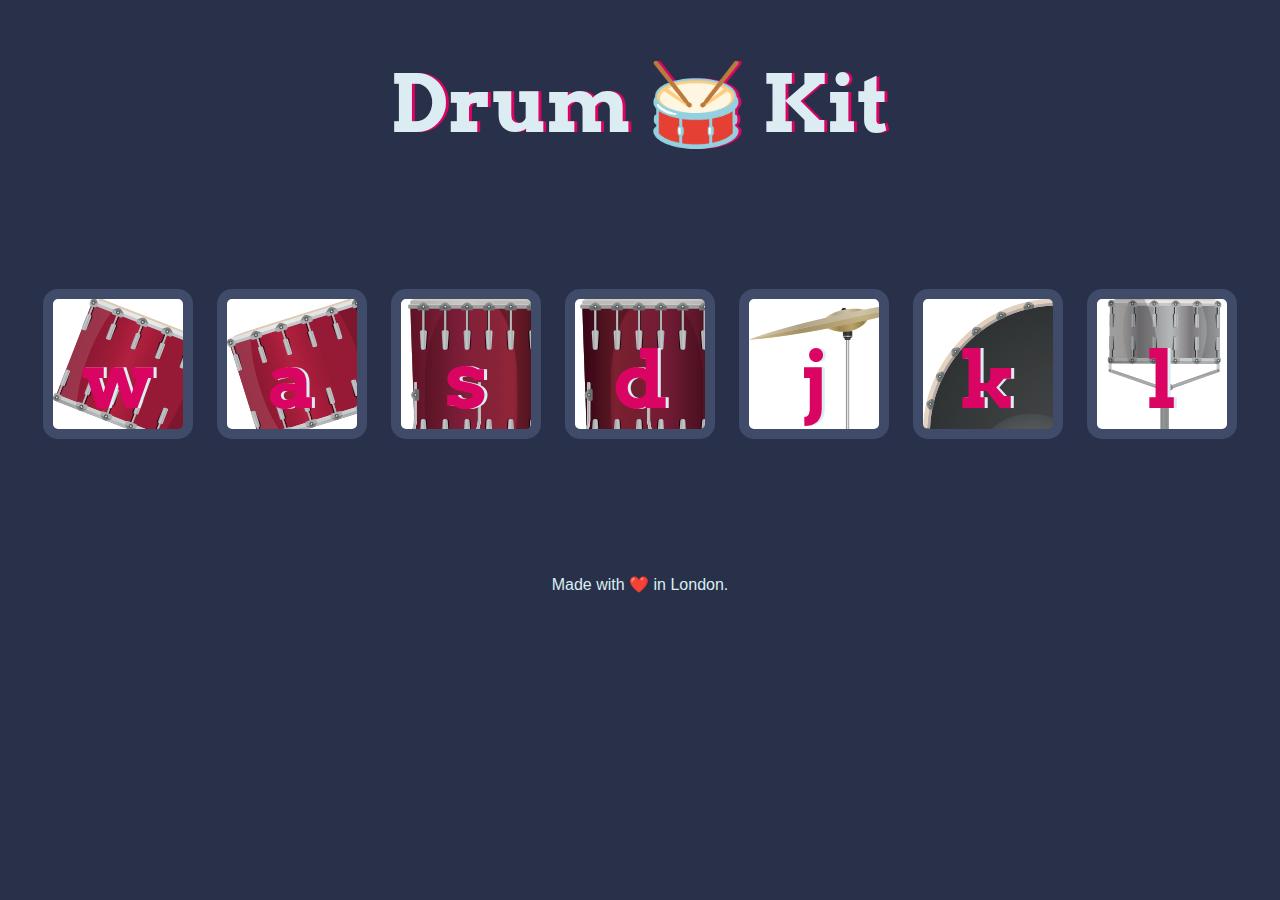
<file: Drum Kit/index.html>
<!DOCTYPE html>
<html lang="en" dir="ltr">

<head>
  <meta charset="utf-8">
  <title>Drum Kit</title>
  <link rel="stylesheet" href="styles.css">
  <link href="https://fonts.googleapis.com/css?family=Arvo" rel="stylesheet">
</head>

<body>

  <h1 id="title">Drum 🥁 Kit</h1>
  <div class="set">
    <button class="w drum">w</button>
    <button class="a drum">a</button>
    <button class="s drum">s</button>
    <button class="d drum">d</button>
    <button class="j drum">j</button>
    <button class="k drum">k</button>
    <button class="l drum">l</button>
  </div>


  <footer>
    Made with ❤️ in London.
  </footer>

  <script src="index.js"></script>
</body>

</html>
</file>
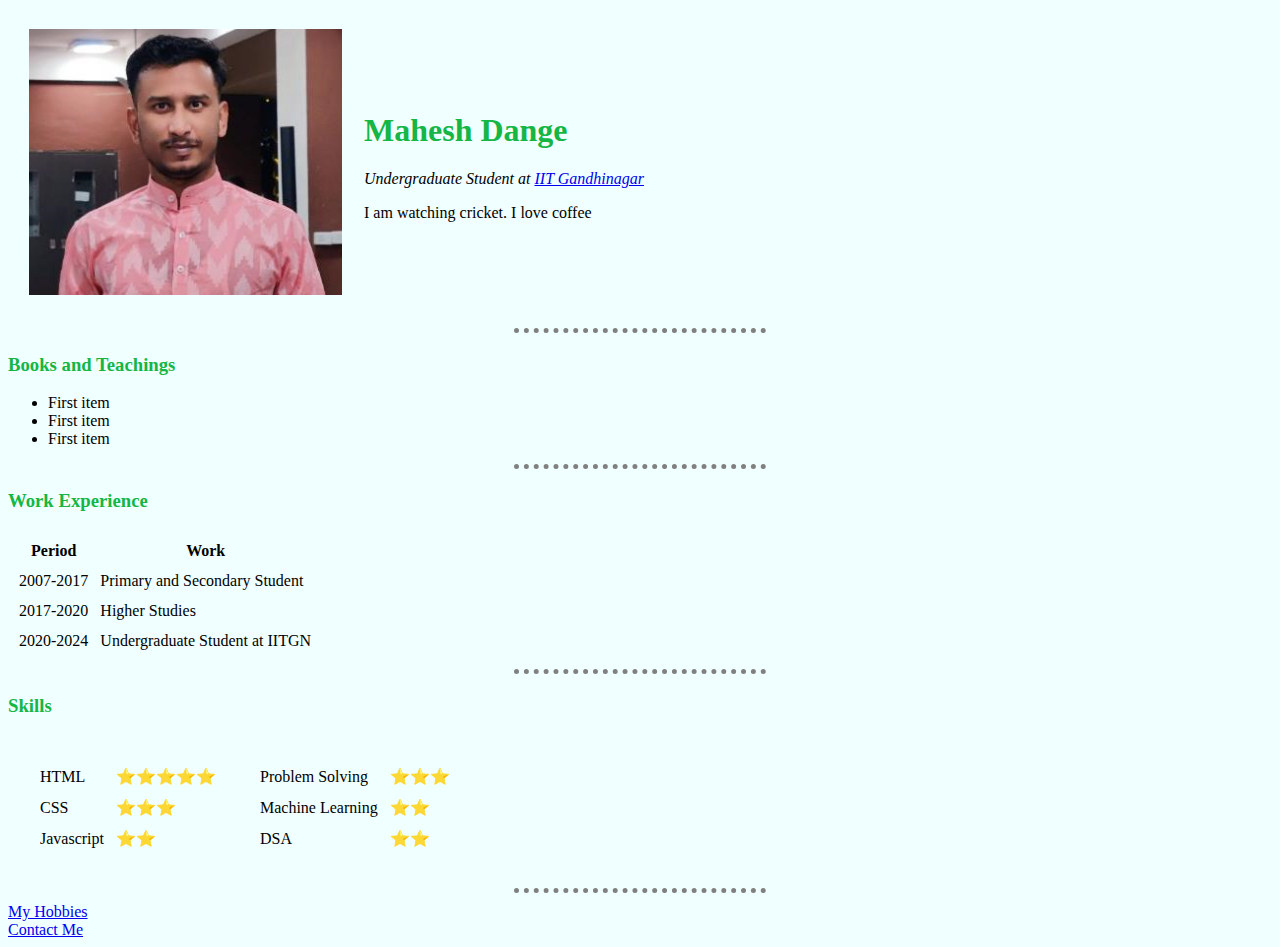
<file: HTML- Personal Site/index.html>
<!DOCTYPE html>
<html lang="en">
<head>
    <meta charset="UTF-8">
    <meta http-equiv="X-UA-Compatible" content="IE=edge">
    <meta name="viewport" content="width=device-width, initial-scale=1.0">
    <title>Mahesh Personal Site</title>
    <link rel="stylesheet" href="css/styles.css">
</head>
<body>
    <table cellspacing="20">
        <tr>
            <td><img src="Images/Msd.png" alt="My Pic"></td>
            <td><h1> Mahesh Dange </h1>
                <p> <em>Undergraduate Student at <a href="https://iitgn.ac.in/">IIT Gandhinagar</a> </em></p>
                <p> I am watching cricket. I love coffee </p></td>
        </tr>
    </table>

    <hr>
    <h3>Books and Teachings</h3>
    <ul>
        <li>First item</li>
        <li>First item</li>
        <li>First item</li>
    </ul>
    <hr>
    <h3>Work Experience</h3>
    <table cellspacing="10">
        <thead>
            <tr>
                <th>Period</th>
                <th>Work</th>
            </tr>
        </thead>

        <tbody>
            <tr>
                <td>2007-2017</td>
                <td>Primary and Secondary Student</td>
            </tr>
            <tr>
                <td>2017-2020</td>
                <td>Higher Studies</td>
            </tr>
            <tr>
                <td>2020-2024</td>
                <td>Undergraduate Student at IITGN</td>
            </tr>

        </tbody>
    </table>
    <hr>

    <h3>Skills</h3>
    <table cellspacing="20">
        <tr>
            <td><table cellspacing="10">
                <tr>
                    <td>HTML</td>
                    <td>⭐⭐⭐⭐⭐</td>
                </tr>
                <tr>
                    <td>CSS</td>
                    <td>⭐⭐⭐</td>
                </tr>
                <tr>
                    <td>Javascript</td>
                    <td>⭐⭐</td>
                </tr>
            </table></td>
            <td><table cellspacing="10">
                <tr>
                    <td>Problem Solving</td>
                    <td>⭐⭐⭐</td>
                </tr>
                <tr>
                    <td>Machine Learning</td>
                    <td>⭐⭐</td>
                </tr>
                <tr>
                    <td>DSA</td>
                    <td>⭐⭐</td>
                </tr>
            </table></td>
        </tr>
    </table>
    
    

<hr>
    <a href="hobbies.html">My Hobbies</a>
    <br>
    <a href="contact-me.html">Contact Me</a>
    

</body>
</html>
</file>
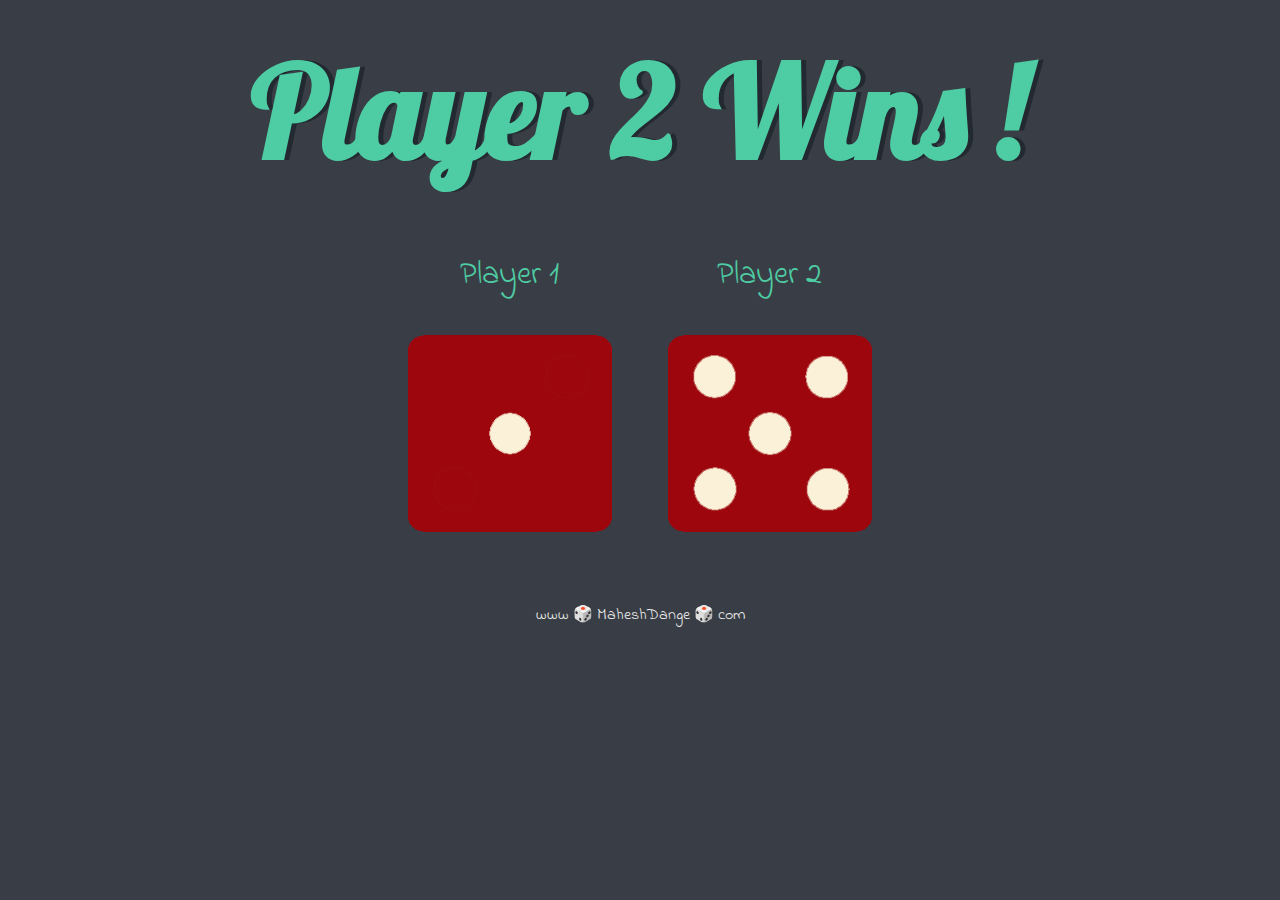
<file: Dicee Challenge/dicee.html>
<!DOCTYPE html>
<html lang="en" dir="ltr">
  <head>
    <meta charset="utf-8">
    <title>Dicee</title>
    <link rel="stylesheet" href="styles.css">
    <link href="https://fonts.googleapis.com/css?family=Indie+Flower|Lobster" rel="stylesheet">

  </head>
  <body>

    <div class="container">
      <h1>Refresh Me</h1>

      <div class="dice">
        <p>Player 1</p>
        <img class="img1" src="images/dice6.png">
      </div>

      <div class="dice">
        <p>Player 2</p>
        <img class="img2" src="images/dice6.png">
      </div>
    </div>

  <script src="index.js"></script>
  </body>

  <footer>
    www 🎲 MaheshDange 🎲 com
  </footer>

</html>
</file>
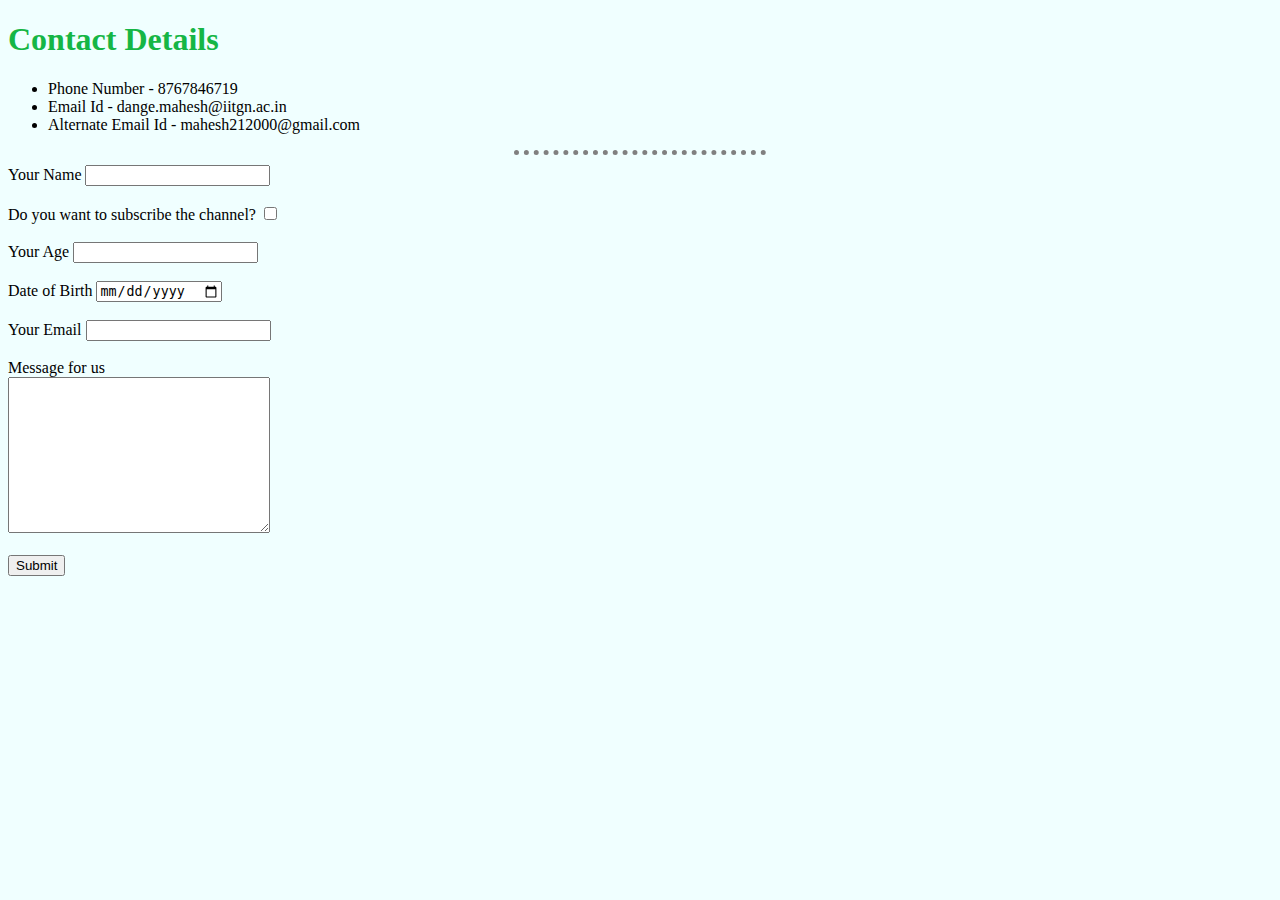
<file: HTML- Personal Site/contact-me.html>
<!DOCTYPE html>
<html lang="en">
<head>
    <meta charset="UTF-8">
    <meta http-equiv="X-UA-Compatible" content="IE=edge">
    <meta name="viewport" content="width=device-width, initial-scale=1.0">
    <title>Contact Me</title>
    <link rel="stylesheet" href="css/styles.css">
</head>
<body>
    <h1>Contact Details</h1>
    <ul>
        <li>Phone Number - 8767846719</li>
        <li>Email Id - dange.mahesh@iitgn.ac.in</li>
        <li>Alternate Email Id - mahesh212000@gmail.com</li>
    </ul>
    <hr>

    <form action="mailto:maheshd212000@gmail.com"  method="post" enctype="text/plain">
        <label for="name"> Your Name</label>
        <input type="text" name="yourName" id=""><br><br>
        <label for="name"> Do you want to subscribe the channel?</label>
        <input type="checkbox" name="yes/no" id=""><br><br>
        <label for="Number"> Your Age</label>
        <input type="number" name="yourAge" id=""><br><br>
        <label for="name"> Date of Birth</label>
        <input type="date" name="yourDOB" id=""><br><br>
        <label for="name"> Your Email</label>
        <input type="email" name="yourEmail" id=""><br><br>
        <label for="name"> Message for us</label><br>
        <textarea name="yourMessage" id="" cols="30" rows="10"></textarea><br><br>
        <input type="submit" name="" id="">

    </form>

</body>
</html>
</file>
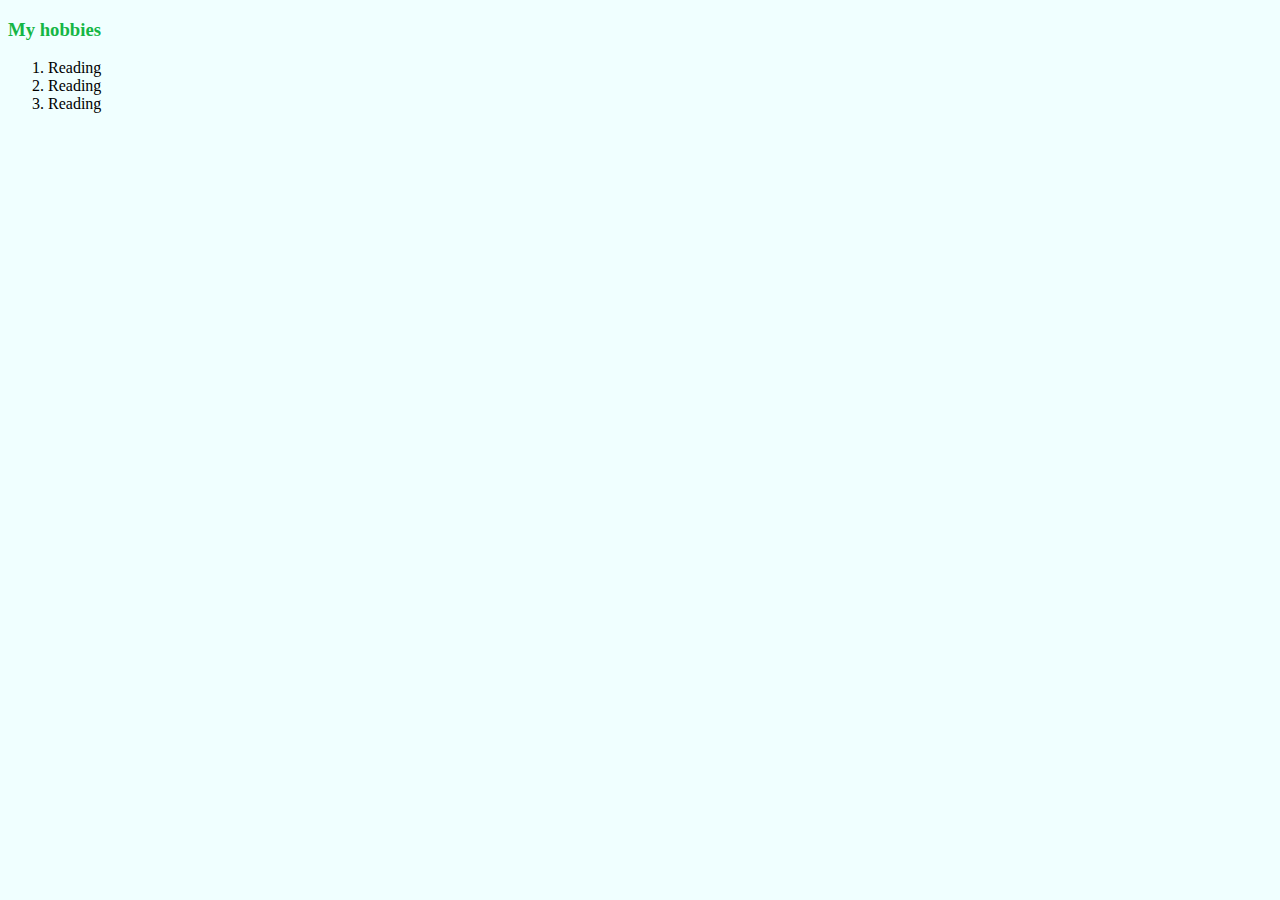
<file: HTML- Personal Site/hobbies.html>
<!DOCTYPE html>
<html lang="en">
<head>
    <meta charset="UTF-8">
    <meta http-equiv="X-UA-Compatible" content="IE=edge">
    <meta name="viewport" content="width=device-width, initial-scale=1.0">
    <title>My Hobbies</title>
    <link rel="stylesheet" href="css/styles.css">
</head>
<body>
    <h3>My hobbies</h3>
    <ol>
        <li>Reading</li>
        <li>Reading</li>
        <li>Reading</li>
    </ol>   
</body>
</html>
</file>
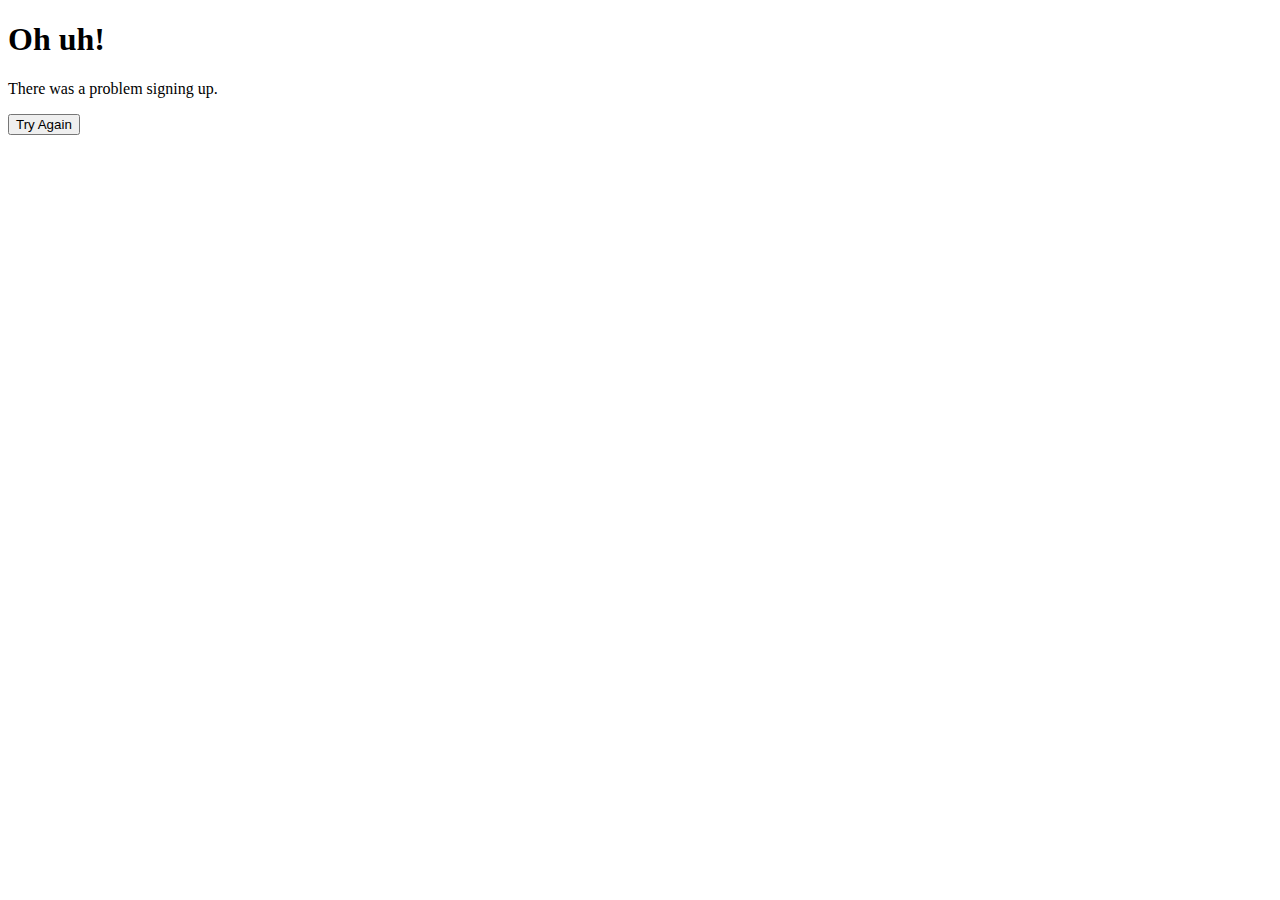
<file: NewsLetter-Signup/failure.html>
<!DOCTYPE html>
<html lang="en">
<head>
    <meta charset="UTF-8">
    <meta http-equiv="X-UA-Compatible" content="IE=edge">
    <meta name="viewport" content="width=device-width, initial-scale=1.0">
    <title>Failure</title>

        <!-- Bootstrap core CSS -->
        <link href="https://cdn.jsdelivr.net/npm/bootstrap@5.3.0-alpha2/dist/css/bootstrap.min.css" rel="stylesheet"
        integrity="sha384-aFq/bzH65dt+w6FI2ooMVUpc+21e0SRygnTpmBvdBgSdnuTN7QbdgL+OapgHtvPp" crossorigin="anonymous">
    <script src="https://cdn.jsdelivr.net/npm/bootstrap@5.3.0-alpha2/dist/js/bootstrap.bundle.min.js"
        integrity="sha384-qKXV1j0HvMUeCBQ+QVp7JcfGl760yU08IQ+GpUo5hlbpg51QRiuqHAJz8+BrxE/N"
        crossorigin="anonymous"></script>
</head>
<body>
    <div class="jumbotron jumbotron-fluid">
        <div class="container">
          <h1 class="display-4">Oh uh!</h1>
          <p class="lead">There was a problem signing up.</p>
          <form action="/failure" method="post">
            <button type="submit" class="btn btn-warning" name="submit" > Try Again</button>
        </form>
        </div>

      </div>
</body>
</html>
</file>
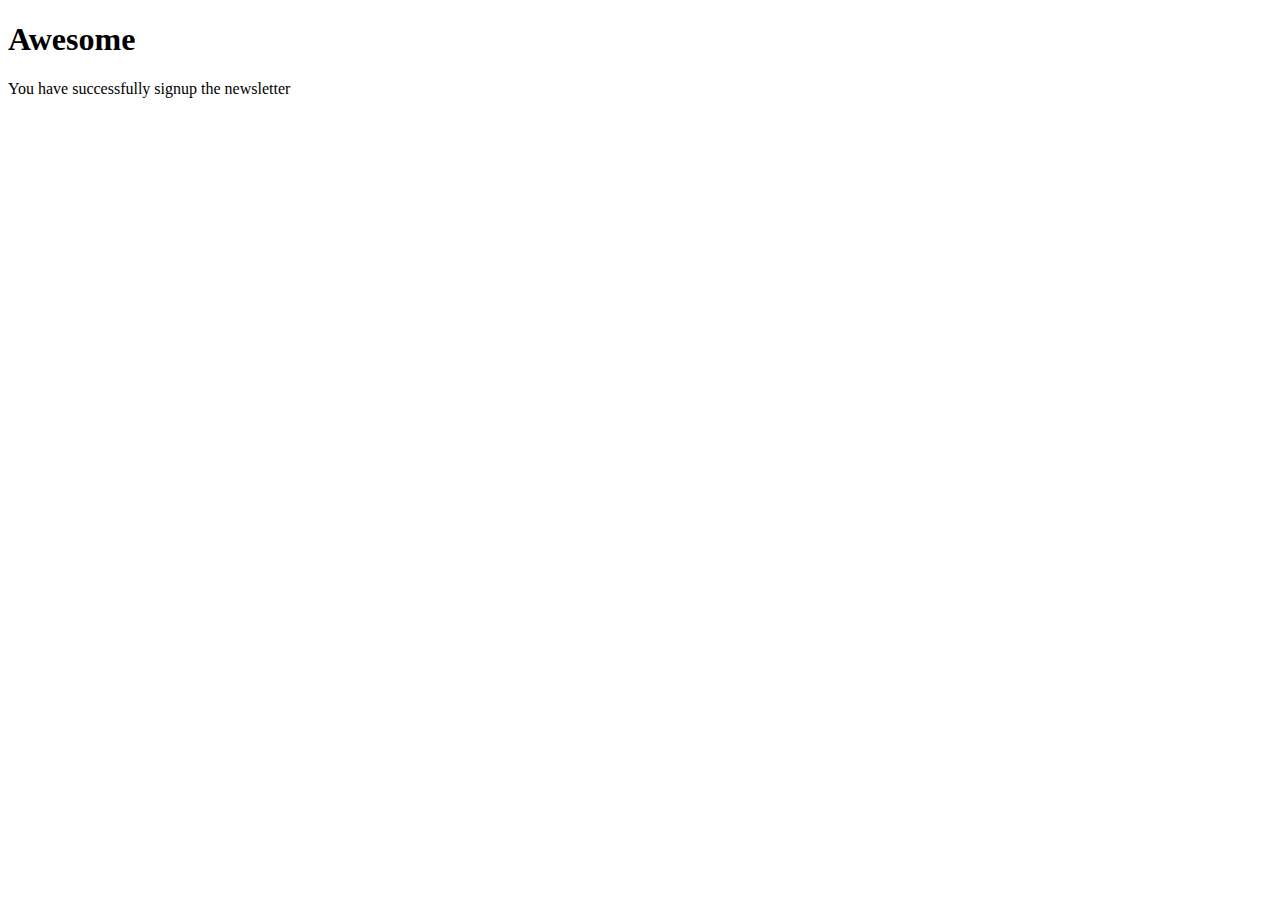
<file: NewsLetter-Signup/success.html>
<!DOCTYPE html>
<html lang="en">
<head>
    <meta charset="UTF-8">
    <meta http-equiv="X-UA-Compatible" content="IE=edge">
    <meta name="viewport" content="width=device-width, initial-scale=1.0">
    <title>Success</title>

        <!-- Bootstrap core CSS -->
        <link href="https://cdn.jsdelivr.net/npm/bootstrap@5.3.0-alpha2/dist/css/bootstrap.min.css" rel="stylesheet"
        integrity="sha384-aFq/bzH65dt+w6FI2ooMVUpc+21e0SRygnTpmBvdBgSdnuTN7QbdgL+OapgHtvPp" crossorigin="anonymous">
    <script src="https://cdn.jsdelivr.net/npm/bootstrap@5.3.0-alpha2/dist/js/bootstrap.bundle.min.js"
        integrity="sha384-qKXV1j0HvMUeCBQ+QVp7JcfGl760yU08IQ+GpUo5hlbpg51QRiuqHAJz8+BrxE/N"
        crossorigin="anonymous"></script>
</head>
<body>
    <div class="jumbotron jumbotron-fluid">
        <div class="container">
          <h1 class="display-4">Awesome</h1>
          <p class="lead">You have successfully signup the newsletter</p>
        </div>
      </div>
</body>
</html>
</file>
<file: Drum Kit/styles.css>
body {
  text-align: center;
  background-color: #283149;
}

h1 {
  font-size: 5rem;
  color: #DBEDF3;
  font-family: "Arvo", cursive;
  text-shadow: 3px 0 #DA0463;

}

footer {
  color: #DBEDF3;
  font-family: sans-serif;
}

.w {
  background-image: url("images/tom1.png");
}

.a {
  background-image: url("images/tom2.png");
  
}

.s {
  background-image: url("images/tom3.png");

}

.d {
  background-image: url("images/tom4.png");

}

.j {
  background-image: url("images/crash.png");

}

.k {
  background-image: url("images/kick.png");

}

.l {
  background-image: url("images/snare.png");

}

.set {
  margin: 10% auto;
}

.game-over {
  background-color: red;
  opacity: 0.8;
}

.pressed {
  box-shadow: 0 3px 4px 0 #DBEDF3;
  opacity: 0.5;
}

.red {
  color: red;
}

.drum {
  outline: none;
  border: 10px solid #404B69;
  font-size: 5rem;
  font-family: 'Arvo', cursive;
  line-height: 2;
  font-weight: 900;
  color: #DA0463;
  text-shadow: 3px 0 #DBEDF3;
  border-radius: 15px;
  display: inline-block;
  width: 150px;
  height: 150px;
  text-align: center;
  margin: 10px;
  background-color: white;
}
</file>
<file: HTML- Personal Site/css/styles.css>
body {
  background-color: azure;
}
hr {
  border-style: none;
  border-top-style: dotted;
  border-width: 5px;
  border-color: grey;
  height: 2px;
  width: 20%;
}
h1{
color: rgb(21, 182, 69);
}

h3{
color: rgb(21, 182, 69);
}
</file>
<file: Dicee Challenge/styles.css>
.container {
  width: 70%;
  margin: auto;
  text-align: center;
}

.dice {
  text-align: center;
  display: inline-block;

}

body {
  background-color: #393E46;
}

h1 {
  margin: 30px;
  font-family: 'Lobster', cursive;
  text-shadow: 5px 0 #232931;
  font-size: 8rem;
  color: #4ECCA3;
}

p {
  font-size: 2rem;
  color: #4ECCA3;
  font-family: 'Indie Flower', cursive;
}

img {
  width: 80%;
}

footer {
  margin-top: 5%;
  color: #EEEEEE;
  text-align: center;
  font-family: 'Indie Flower', cursive;

}
</file>
